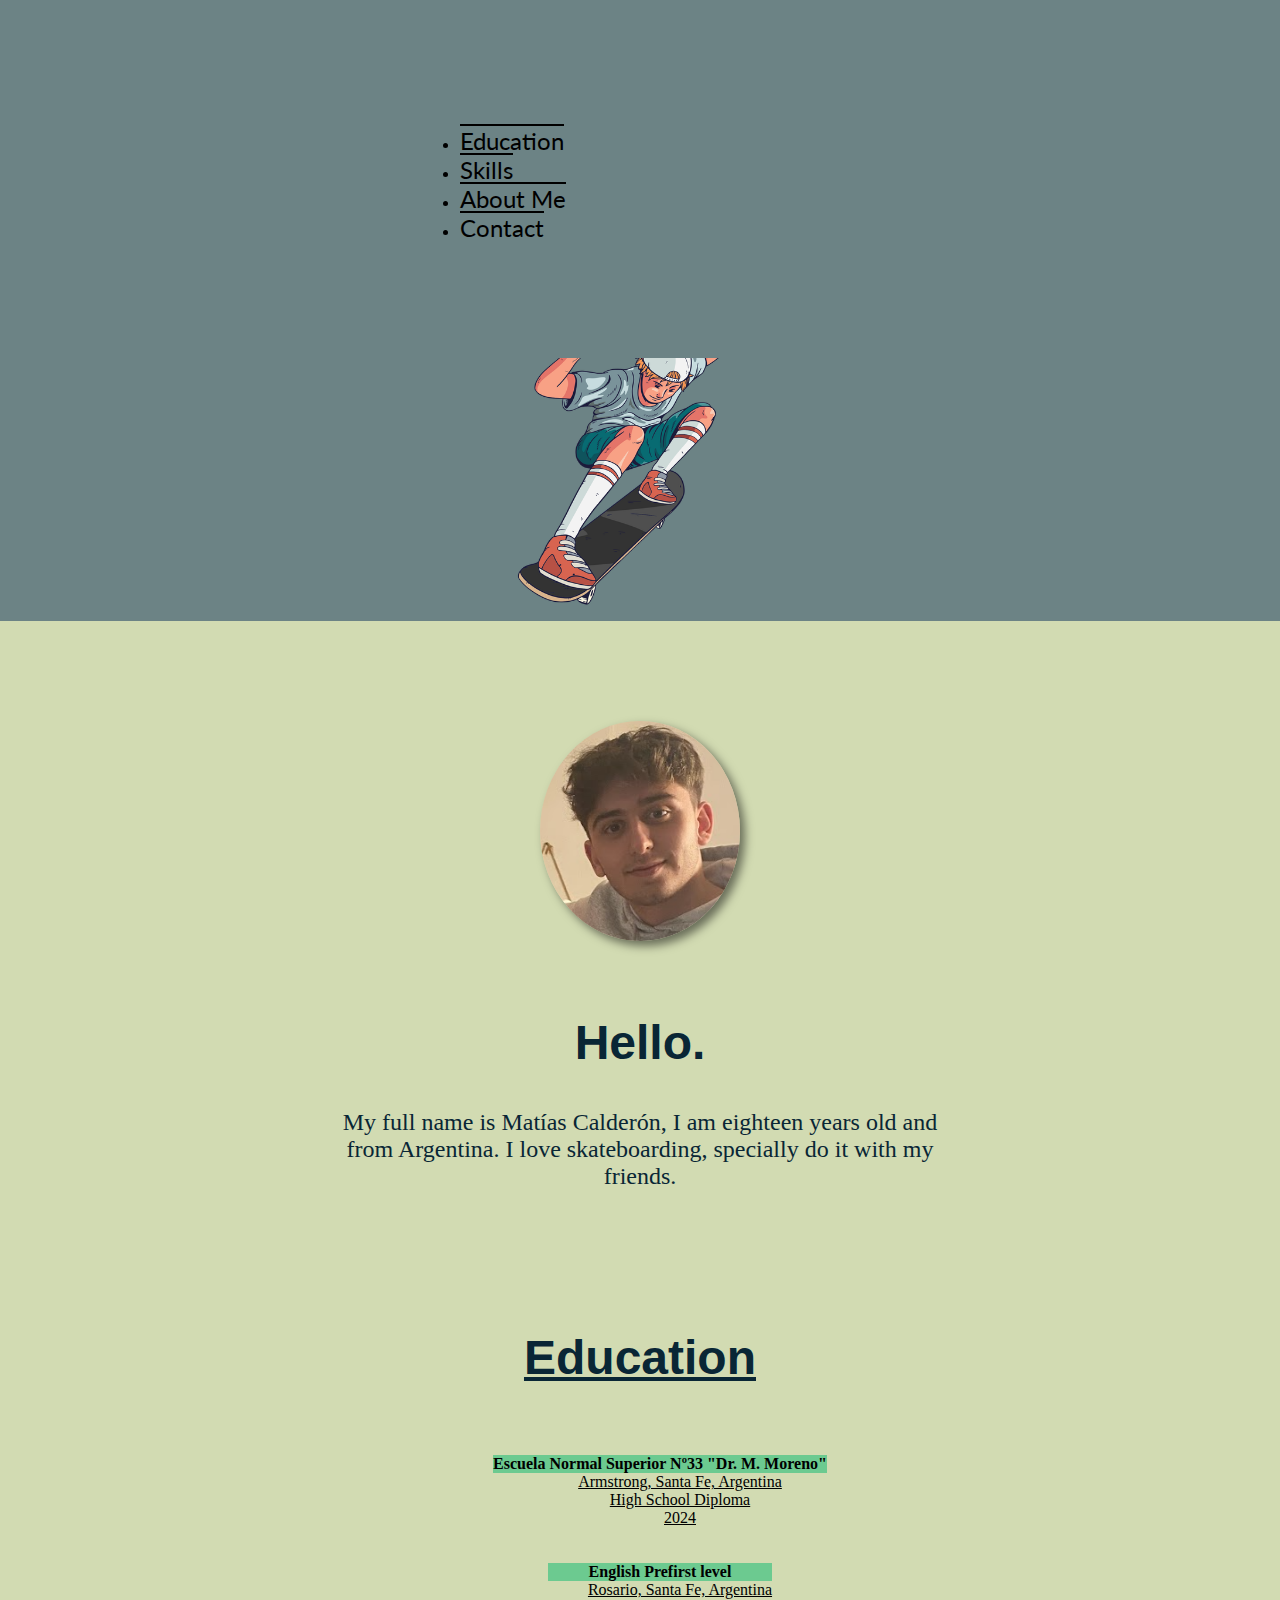
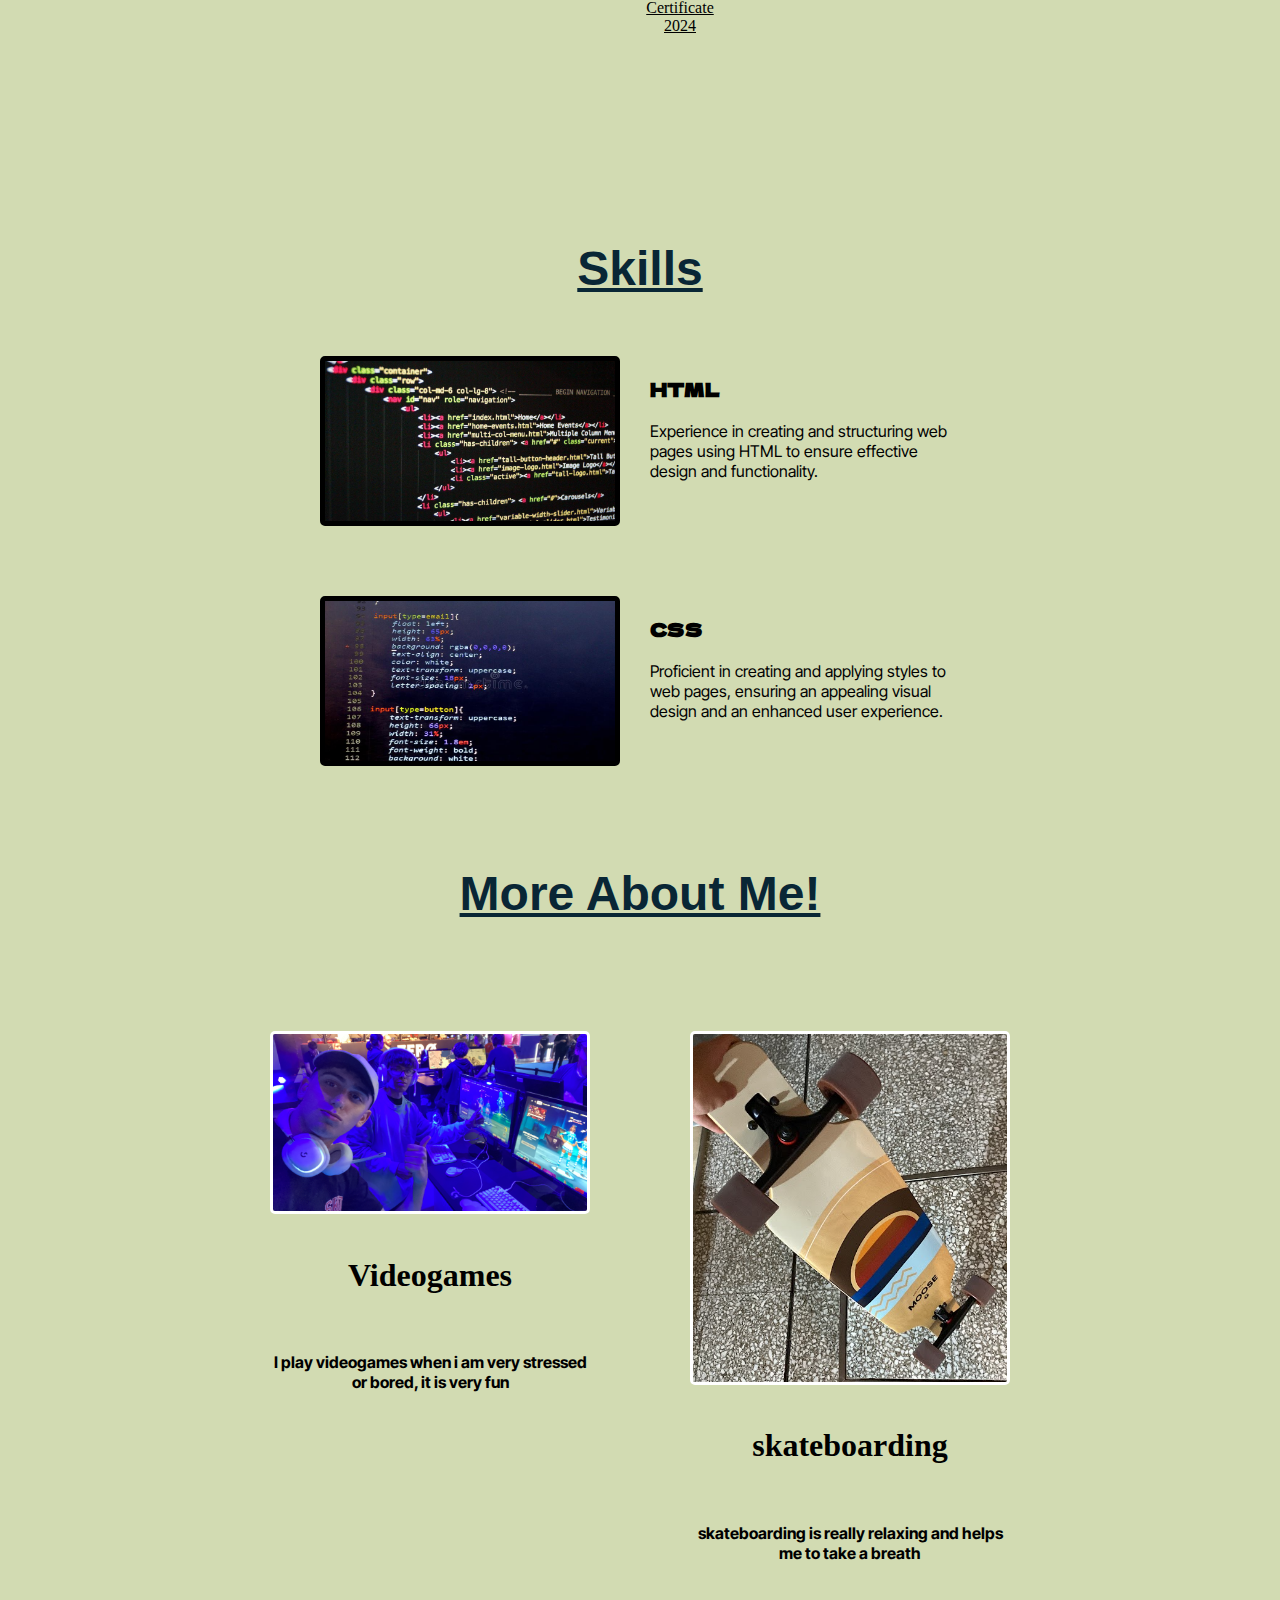
<file: index.html>
<!DOCTYPE html>
<html lang="en">
<head>
    <meta charset="UTF-8">
    <meta name="viewport" content="width=device-width, initial-scale=1.0">
    <title>Matt - Web Developer </title>
    <link rel="stylesheet" href="./style.css">
    <style>
        @import url('https://fonts.googleapis.com/css2?family=Nothing+You+Could+Do&display=swap');
      </style>
      <link href="https://cdn.jsdelivr.net/npm/bootstrap@5.3.2/dist/css/bootstrap.min.css" rel="stylesheet" integrity="sha384-T3c6CoIi6uLrA9TneNEoa7RxnatzjcDSCmG1MXxSR1GAsXEV/Dwwykc2MPK8M2HN" crossorigin="anonymous">
      <link rel="icon" href="./img/Google_Contacts_icon.svg.png" type="image/x-icon">
      <link rel="preconnect" href="https://fonts.googleapis.com">
      <link rel="preconnect" href="https://fonts.gstatic.com" crossorigin>
      <link href="https://fonts.googleapis.com/css2?family=Lato&family=Nothing+You+Could+Do&display=swap" rel="stylesheet">
      <link rel="preconnect" href="https://fonts.googleapis.com">
      <link rel="preconnect" href="https://fonts.gstatic.com" crossorigin>
      <link href="https://fonts.googleapis.com/css2?family=Dela+Gothic+One&display=swap" rel="stylesheet">
      <link rel="preconnect" href="https://fonts.googleapis.com">
      <link rel="preconnect" href="https://fonts.googleapis.com">
<link rel="preconnect" href="https://fonts.gstatic.com" crossorigin>
<link href="https://fonts.googleapis.com/css2?family=Inter+Tight:wght@300&display=swap" rel="stylesheet">
      
</head>
<body style="background-color: #d2dbb2;">
    
    
    
    <div class="top-container">
    <section>
        <div class="container">
            <header class="d-flex justify-content-center navbar">
              <ul class="nav nav-pills">
                <li class="nav-item"><a href="#education" class="nav-link">Education</a></li>
                <li class="nav-item"><a href="#skills" class="nav-link">Skills</a></li>
                <li class="nav-item"><a href="#Aboutme" class="nav-link">About me</a></li>
                <li class="nav-item"><a href="https://www.instagram.com/matiascalderon._/" target="_blank" class="nav-link">Contact</a></li>
              </ul>
            </header>
          </div>     
                <h1 class="title"> I´m Matías.</h1> 
                <h2 class="subtitle">A Web  <span class="developer">Designer</span></h2>
                <img src="./img/8d178240dc04bb37ae4c0dd7c73b279e.png" aria-disabled="true" draggable="false" class="skater" alt="skater">    
            </div>
    </section>
                
                
    <section>
        
        <div class="middle-container">
            <img src="./img/Captura de pantalla 2023-11-29 005425.png" draggable="false" alt="myself" class="profile">
            <h2>Hello.</h2>
            <p>My full name is Matías Calderón, I am eighteen years old and from Argentina. I love skateboarding, specially do it with my friends.  </p>
        </div>
        
    </section>
    <div id="education"></div>
    <section >

        <div class="list" >
            <h2>Education</h2>
                <ul>
                    <li class="escuela-33">Escuela Normal Superior Nº33 "Dr. M. Moreno"
                        <ul>
                            <li class="info-esc-33">Armstrong, Santa Fe, Argentina</li>
                            <li class="info-esc-33">High School Diploma</li>
                            <li class="info-esc-33">2024</li>
                        </ul>
                    </li>
                        
                </ul>
            <ul>
                <li class="escuela-33">English Prefirst level
                    <ul>
                        <li class="info-esc-33">Rosario, Santa Fe, Argentina</li>
                        <li class="info-esc-33">Certificate</li>
                        <li class="info-esc-33">2024</li>
                    </ul>

                </li>
            </ul>
            
            
        </div>
        
        <div id="skills"></div>
        <section ></section>
        <div class="skills" >
        <h2>Skills</h2>   
        <div class="html-sect">
            <img src="./img/code-css-screen.jpg" alt="html">
            <h3 class="skill-title">HTML</h3>
            <p class="skill-p">Experience in creating and structuring web pages using HTML to ensure effective design and functionality.</p>
        </div>
        <div class="css-skill">

            <img src="./img/codigo-css.jpg" alt="">
            <h3>CSS</h3>
            <p>Proficient in creating and applying styles to web pages, ensuring an appealing visual design and an enhanced user experience.</p>
        </div>
    </div>
    
    </section>
    <section>
        <div id="Aboutme">
        <div class="more-about-me" id="Aboutme">
            <h2>More About Me!</h2>
          <div class="display-info">
            <div class="more-info">
           <img src="./img/4C639EF8-D4D2-404B-9BD4-8FFB1000305B.JPG" alt="Fortnite event">
            <h4>Videogames</h4>
            <p>I play videogames when i am very stressed or bored, it is very fun</p>
            </div>
            <div class="more-info skateboarding">
            <img src="./img/Captura de pantalla 2024-01-06 222322.png" alt="Longboard">
            <h4>skateboarding</h4>
            <p>skateboarding is really relaxing and helps me to take a breath </p>
            
            </div>
            </div>
        </div>


    </section>
    
  
    


    <script src="https://cdn.jsdelivr.net/npm/bootstrap@5.3.2/dist/js/bootstrap.bundle.min.js" integrity="sha384-C6RzsynM9kWDrMNeT87bh95OGNyZPhcTNXj1NW7RuBCsyN/o0jlpcV8Qyq46cDfL" crossorigin="anonymous"></script> 
</body>
</html>
</file>
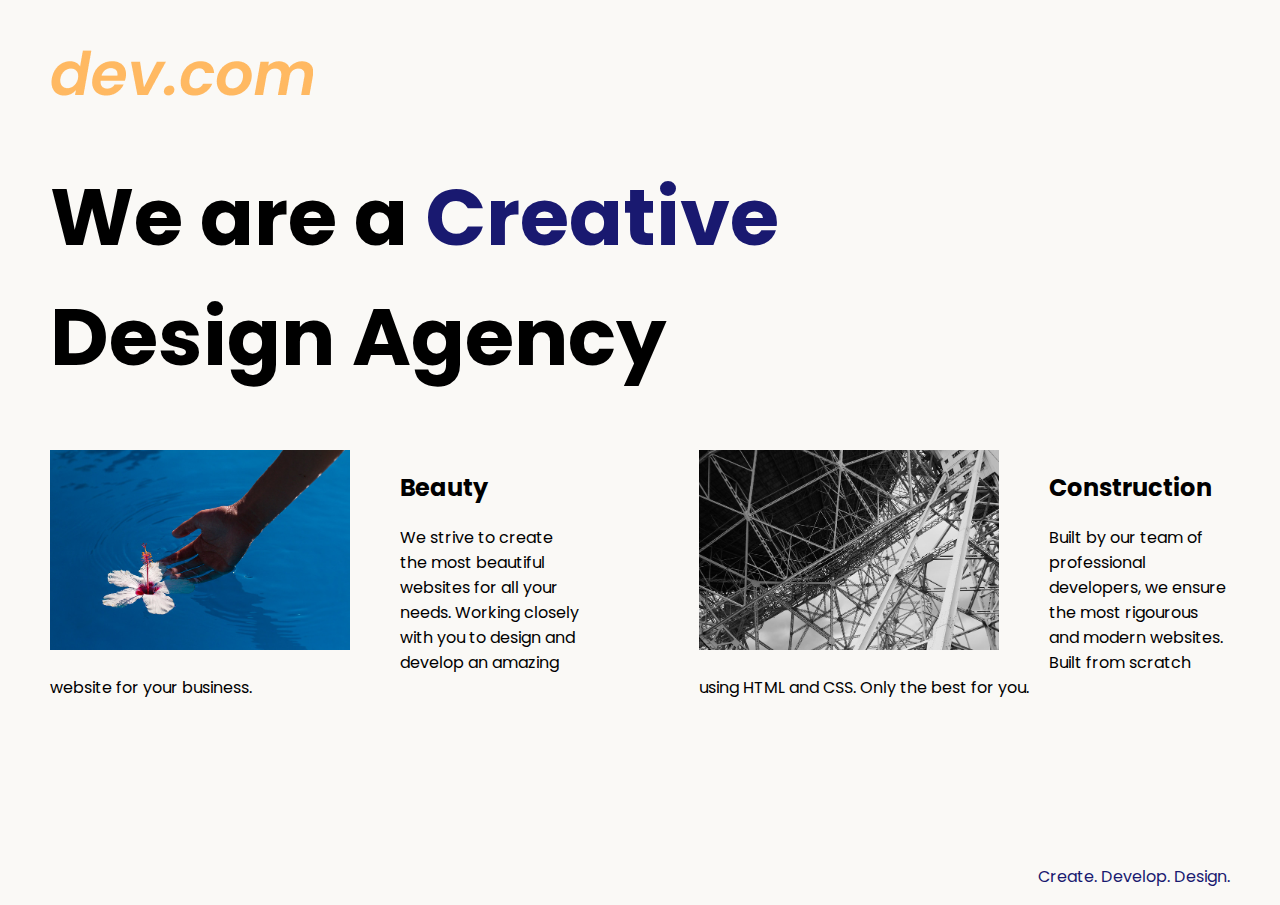
<file: html/index.html>
<!DOCTYPE html>
<html lang="en">

<head>
  <meta charset="UTF-8">
  <meta name="viewport" content="width=device-width, initial-scale=1.0">
  <title>Agency</title>
  <link rel="stylesheet" href="../css/style.css">
  <link rel="preconnect" href="https://fonts.googleapis.com">
  <link rel="preconnect" href="https://fonts.gstatic.com" crossorigin>
  <link href="https://fonts.googleapis.com/css2?family=Poppins:wght@400;700&display=swap" rel="stylesheet">
</head>

<body>
  <div class="main">
    <img class="logo" src="../html/images/logo.png" alt="logo">
    <h1>We are a <span class="creative">Creative</span> <br>Design Agency</h1>
    
    <div class="left card"><img class="tile-image" src="../html/images/beautiful.jpg" alt="hand and flower in water">
      <h2 class="card-title">Beauty</h2>
      <p class="card-text">We strive to create the most beautiful websites for all your needs. Working closely with you
        to
        design and
        develop an amazing website for your business.</p>
    </div>

    <div class="right card"><img class="tile-image" src="../html/images/construction.jpg" alt="metal structure">
      <h2 class="card-title">Construction</h2>
      <p>Built by our team of professional developers, we ensure the most rigourous and modern websites. Built from
        scratch using HTML and CSS. Only the best for you.</p>
    </div>

  </div>
  <footer>
    <p>Create. Develop. Design.</p>
  </footer>
</body>

</html>
</file>
<file: style.css>
body{
    margin: 0;
    padding: 0;
}






@media (max-width:1199px){
    .navbar{
        display: inline-flex;
        flex-direction: column;
    }
}

.navbar{
  
        background-color: #6c8385;
        margin-top: 10px;
        display: flex;
        align-items: center;
        padding: 100px 100px 100px 100px;
        margin-bottom: 100px;
        width: 50%;
        margin-left: 25%;
        margin-right: 25%;
        flex-direction: row;
        font-family: 'Lato', sans-serif;
        position: fixed;
        
        

    }
   .navbar a{
    color: #000000;
    display: flex;
    justify-content: flex-start;
    text-transform: capitalize;
    font-size: 1.5rem;
    transition: 0.6s ease;
    text-decoration: underline;
    text-decoration: overline;
}
.navbar a:hover{
    background-color: #f7f7f752;
    color: rgb(255, 255, 255);
    transition: 1s;
    margin: 10px 10px 0 10px;
    text-decoration: none;
    
   }
   
   .top-container{
    background-color: #6c8385;
    width: 100vw;
    height: auto;
    background-size: cover;
    text-align: center;
    display: inline-flex;
    flex-direction: column;
    max-width: 100%;

}
.developer{
    text-decoration: underline;
    }

    .title{
    font-family: 'Nothing You Could Do', cursive; 
    font-size: 7rem;
    color: #E5E1DA;
    margin: 0;
    
    text-shadow: 2px 2px 4px #333;

    
    }
.subtitle{
    color: #E5E1DA;
    text-shadow: 2px 2px 4px #333;
    
    
}
.skater {
    width: 300px;
    height: auto;
    margin: 100px 0 0 0 ;
    align-self: center;
    
}
































.middle-container{
    
    text-align: center;
}

.middle-container h2{
    font-size: 3rem;
    color: #092635;
    font-family: sans-serif;
    display: flex;
    justify-content: center;
}
.middle-container p{
    font-size: 1.5rem;
    color: #092635;
    display: flex;
    justify-content: center;
    text-shadow: 100px black;
    text-align: center;
    margin: 0 25% 0 25%;
    
}

.profile{
    width: 200px;
    height: 220px;
    box-shadow: 5px 5px 10px 0px rgba(0, 0, 0, 0.5);
    border-radius: 50%;
    margin-top: 100px;    
    margin-bottom: 30px;
}



















.list{
    margin: 80px 0 80px 0;
    flex-direction: column;
    justify-content: center;
    text-align: center;
    align-content: center;
    
}
.list h2{
    margin: 60px 0;
    font-family: sans-serif;
    font-weight: bold;
    color: #092635;
    font-size: 3rem;
    text-decoration: underline;
}
.escuela-33{
    font-weight: bold;
    text-align: center;
    display: inline-flex;
    flex-direction: column;
    justify-content: center;
    background-color: rgb(108, 202, 144);
    margin: 10px;
    
}
.info-esc-33{
    font-weight: normal;
    list-style: none;
    text-decoration: underline;
    text-align: center;
    font-size: 1rem;
    background-color: #d2dbb2;
}
.escuela-33 ul{
    background-color: #d2dbb2;
}




.skills{
    
    display: flex;
    flex-direction: column;
    align-items: center;
    font-family: 'Dela Gothic One', sans-serif;
    
}
.skills p{
    font-family: 'Inter Tight', sans-serif;

}
.skills h2{
    margin: 100px 0 60px 0;
    text-decoration: underline;
    font-family: sans-serif;
    font-weight: bold;
    color: #092635;
    font-size: 3rem;
    
}
.skills img{
    width: 300px;
    height: 170px;
    border-radius: 5px;
    float: left;
    margin-right: 30px;
    max-width: 100%;
   border: 5px solid rgb(0, 0, 0);
}
.html-sect{
    margin-left: 25%;
    margin-right: 25%;
    width: 50%;
}
.css-skill{
    margin-top: 70px;
    margin-left: 25%;
    margin-right: 25%;
    width: 50%;
    }





.more-about-me{
    display: flex;
    flex-direction: column;
    justify-content: center;
    align-items: center;
    
}
.more-about-me img{
    
   width: 200px;
    height: auto;
    border-radius: 5px;
    border: 3px solid #ffffff;
    
    max-width: 100%;
    min-width: 100%;
}
.more-info{
    margin: 50px;
    width: 25%;
   
    display: inline-flex;
    flex-direction: column;
    
    align-items: center;
    text-align: center;
    
}
.skateboarding{

}
    

.more-about-me h2{
    margin: 100px 0 60px 0;
    text-decoration: underline;
    font-family: sans-serif;
    font-weight: bold;
    color: #092635;
    font-size: 3rem;
}
.more-about-me h4{
    font-size: 2rem;
    
   
}
.more-about-me p{
    font-family: 'Inter Tight', sans-serif;
    font-size: 1rem;
    font-weight: bold;
    width: fit-content;
}

.display-info{
    display: inline-flex;
    justify-content: center;
    width: 100%;
}
@media (max-width:612px){
}

@media (max-width:420px){
    .more-about-me h2{
        font-size: 2rem;
    }
    .more-about-me h4{
        font-size: 1.5rem;
    }
}

    
    
@media (max-width:924px){
    .display-info{
        display: inline-flex;
        flex-direction: column;
        width: 100%;
        height: auto;
        justify-content: center;
        align-items: center;
    }
    .more-info{
        width: 50%;
        margin: 10%;
    }
}


@media (max-width:410px){
   .title{
    font-size: 6rem;
   }
}
@media (max-width:344px){
   .title{
    font-size: 5rem;
   }
}






*{
box-sizing: border-box;
}
div{
    overflow: hidden;
}
</file>
<file: css/style.css>
body {
  font-family: "Poppins", sans-serif;
  margin: 50px 50px 0 50px;
  background-color: #faf9f6;
  display: flex;
  flex-direction: column;
  min-height: 95vh;
}
.main {
  flex: 1;
  
}

h1 {
  font-size: 5rem;
}

footer {
  text-align: right;
  color: midnightblue;
}
.creative{
  color: #191970;
}
.tile-image{
   width: 300px;
  height: 200px;
  float: left;
  margin-right: 50px;
}
.card{
    width: 45%;
}
.left{
  float: left;

}
.right{
  float: right;
}
@media (max-width:680px){
  .logo{
    width: 100px;
  }
  h1{
    font-size: 3.5rem;
    text-align: center;
  }
  .card{
    width: 100%;
    text-align: justify;
    margin-bottom: 30px;
    display: block;
  }
  .tile-image{
    float: none;
    margin-right: 0;
    width: 100%;
    height: 230px;
  }
}
</file>
